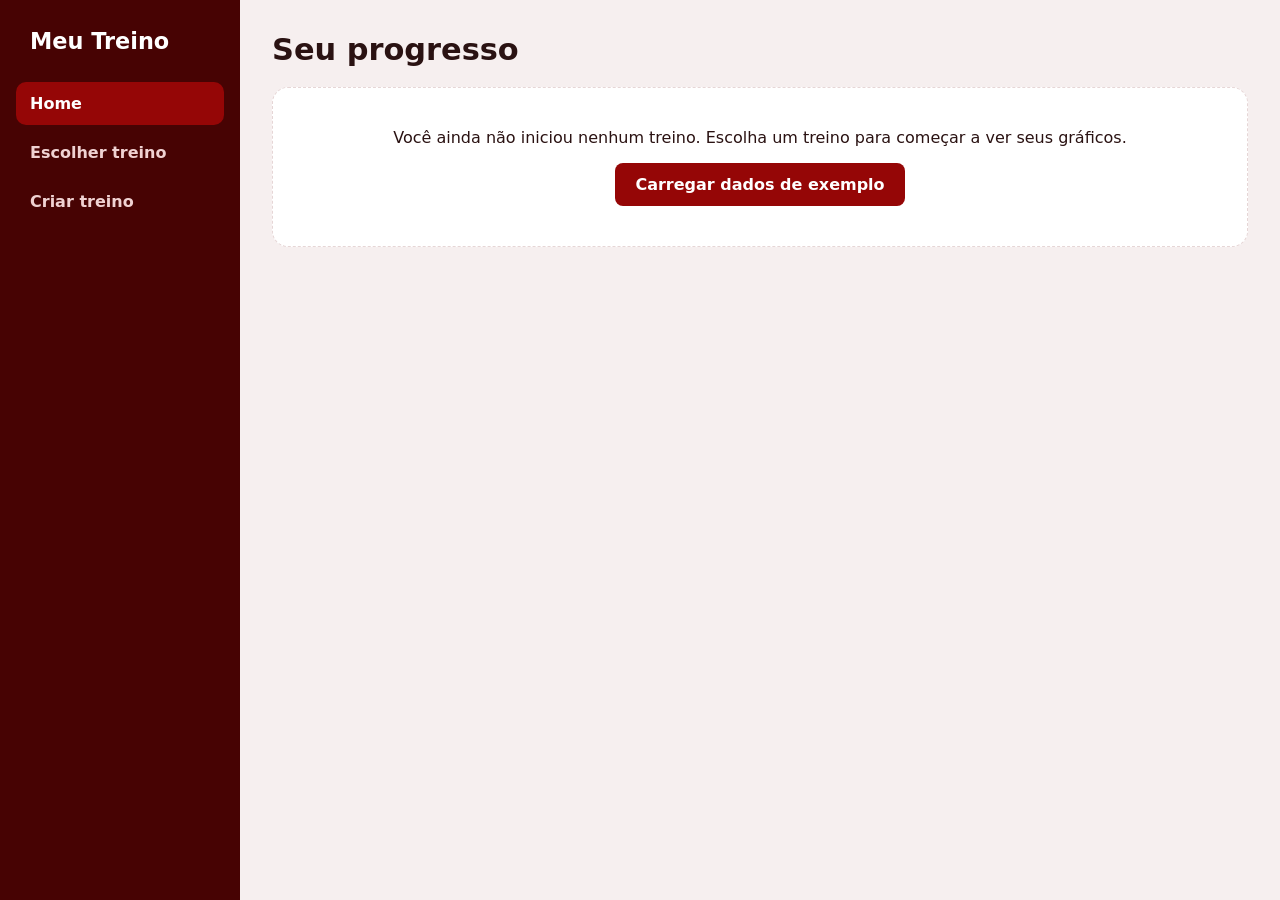
<file: Dashboard/index.html>
<!DOCTYPE html>
<html lang="pt-br">
<head>
    <meta charset="UTF-8">
    <meta name="viewport" content="width=device-width, initial-scale=1.0">
    <title>Dashboard</title>
    <link rel="stylesheet" href="dashboard.css">
</head>
<body>
    <aside class="lateral">
        <p class="marca">Meu Treino</p>
        <nav class="menu" aria-label="Menu principal">
            <a href="#home">Home</a>
            <a href="#escolher">Escolher treino</a>
            <a href="#criar">Criar treino</a>
        </nav>
    </aside>

    <main class="conteudo">
        <section id="home" class="aba" hidden>
            <h1>Seu progresso</h1>

            <div id="vazio-home" class="vazio" hidden>
                <p>Você ainda não iniciou nenhum treino. Escolha um treino para começar a ver seus gráficos.</p>
                <button type="button" id="btn-exemplo">Carregar dados de exemplo</button>
            </div>

            <div id="painel-home">
                <div class="estatisticas">
                    <div class="cartao"><span class="numero" id="est-semana">0</span><span>treinos esta semana</span></div>
                    <div class="cartao"><span class="numero" id="est-mes">0</span><span>treinos neste mês</span></div>
                    <div class="cartao"><span class="numero" id="est-top">-</span><span>treino mais frequente</span></div>
                </div>

                <div class="graficos">
                    <div class="cartao">
                        <h2>Treinos por semana</h2>
                        <p class="sub">Últimas 8 semanas</p>
                        <div id="grafico-semanas" class="barras" role="img"></div>
                    </div>
                    <div class="cartao">
                        <h2>Treinos por grupo</h2>
                        <p class="sub">Todo o histórico</p>
                        <div id="grafico-grupos" class="horizontais" role="img"></div>
                    </div>
                </div>

                <h2 class="titulo-secao">Últimos treinos</h2>
                <ul id="ultimos" class="ultimos"></ul>
                <button type="button" id="btn-limpar" class="link-btn" hidden>Apagar dados de exemplo</button>
            </div>
        </section>

        <section id="escolher" class="aba quadro" hidden>
            <iframe title="Escolher treino" data-src="../escolha-treino/index.html"></iframe>
        </section>

        <section id="criar" class="aba quadro" hidden>
            <iframe title="Criar treino" data-src="../criar-lista-de-treino/criar-lista.html"></iframe>
        </section>
    </main>

    <script src="dashboard.js"></script>
</body>
</html>
</file>
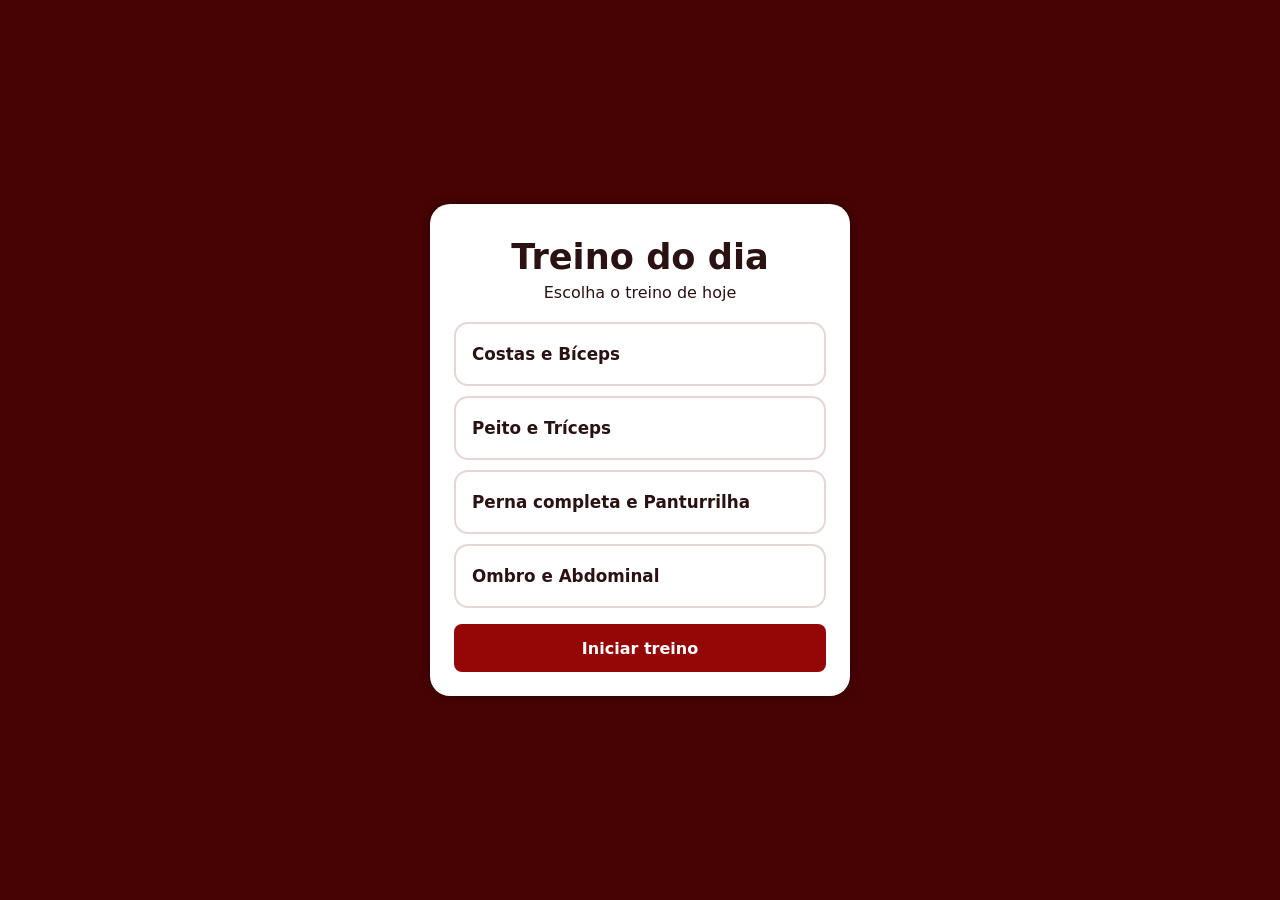
<file: escolha-treino/index.html>
<!DOCTYPE html>
<html lang="pt-br">
<head>
    <meta charset="UTF-8">
    <meta name="viewport" content="width=device-width, initial-scale=1.0">
    <title>Escolha o Treino</title>
    <link rel="stylesheet" href="estilos/style.css">
</head>
<body>
    <main>
        <section class="painel">
            <header>
                <h1>Treino do dia</h1>
                <p>Escolha o treino de hoje</p>
            </header>

            <form id="form-treino" novalidate>
                <fieldset class="treinos">
                    <legend class="sr-only">Treinos disponíveis</legend>

                    <label class="card" data-dia="1">
                        <input type="radio" name="treino" value="costas-biceps" required>
                        <span class="card-corpo">
                            <span class="card-titulo">Costas e Bíceps</span>
                            <span class="card-tag">Sugerido hoje</span>
                        </span>
                    </label>

                    <label class="card" data-dia="2">
                        <input type="radio" name="treino" value="peito-triceps">
                        <span class="card-corpo">
                            <span class="card-titulo">Peito e Tríceps</span>
                            <span class="card-tag">Sugerido hoje</span>
                        </span>
                    </label>

                    <label class="card" data-dia="3">
                        <input type="radio" name="treino" value="perna-panturrilha">
                        <span class="card-corpo">
                            <span class="card-titulo">Perna completa e Panturrilha</span>
                            <span class="card-tag">Sugerido hoje</span>
                        </span>
                    </label>

                    <label class="card" data-dia="4">
                        <input type="radio" name="treino" value="ombro-abdominal">
                        <span class="card-corpo">
                            <span class="card-titulo">Ombro e Abdominal</span>
                            <span class="card-tag">Sugerido hoje</span>
                        </span>
                    </label>
                </fieldset>

                <p id="erro" class="erro" role="alert" hidden>Escolha um treino para continuar.</p>

                <button type="submit">Iniciar treino</button>
            </form>

            <!--<a class="link" href="../criar-lista-de-treino/criar-lista.html">Criar lista de treino</a>
        </section>-->
    </main>
    <script src="script.js"></script>
</body>
</html>
</file>
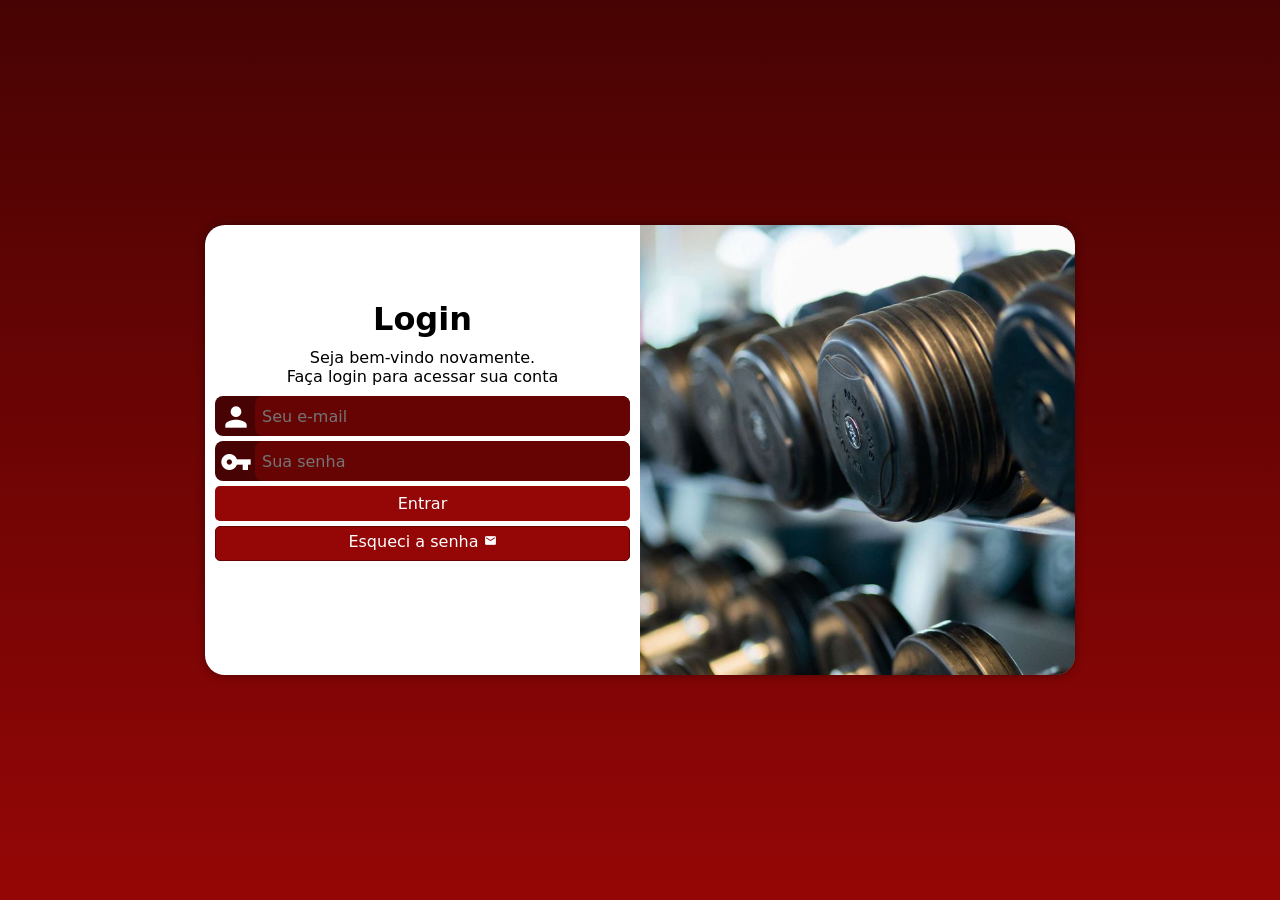
<file: login/index.html>
<!DOCTYPE html>
<html lang="pt-br">
<head>
    <meta charset="UTF-8">
    <meta name="viewport" content="width=device-width, initial-scale=1.0">
    <title>Login</title>
    <link href="https://fonts.googleapis.com/icon?family=Material+Icons"rel="stylesheet">
    <link rel="stylesheet" href="estilos/style.css">
    <link rel="stylesheet" href="estilos/media-query.css">
</head>
<body>
    <main>
        <section id="login">
            <div id="imagem">
            <!--Aqui vai uma imagem na CSS-->
            </div>
            <div id="formulario">
                <h1>Login</h1>
                <p>Seja bem-vindo novamente. <br> Faça login para acessar sua conta</p>
                <form action="login.js" method="post" autocomplete="on">
                    <div class="campo">
                        <i class="material-icons">person</i>
                        <input type="email" name="login" id="ilogin" placeholder="Seu e-mail" autocomplete="email" required maxlength="30">
                        <label for="ilogin">Login</label>
                    </div>
                    <div class="campo">
                        <i class="material-icons">vpn_key</i>
                        <input type="password" name="senha" id="isenha" placeholder="Sua senha" autocomplete="current-password" required minlength="8" maxlength="20">
                        <label for="isenha">Senha</label>
                    </div>
                    <input type="submit" value="Entrar">
                    <a href="esqueci.html" class="botao">Esqueci a senha <i class="material-icons">mail</i></a>
                </form>
            </div>
        </section>
    </main>
</body>
</html>
</file>
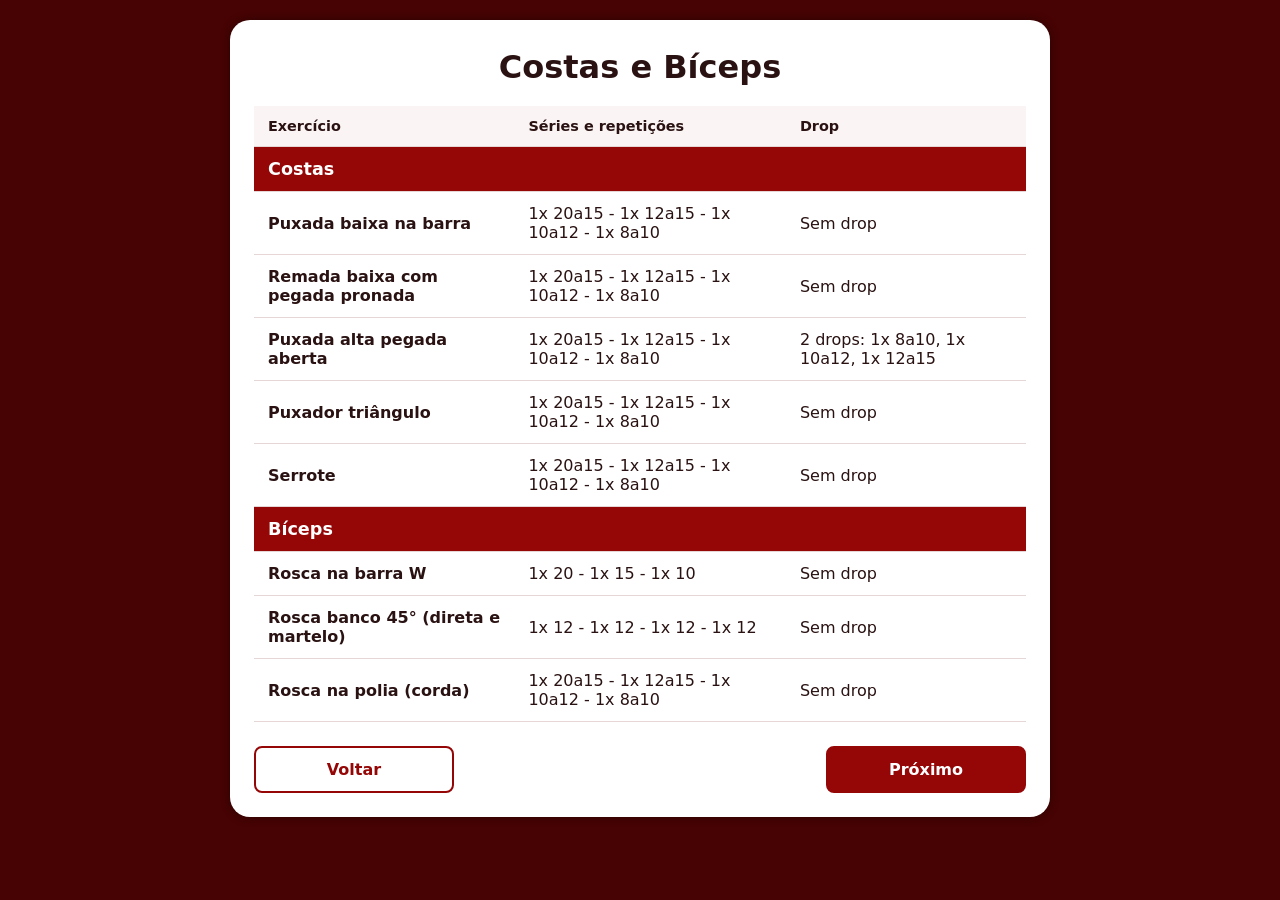
<file: Treinos/costas e biceps/index.html>
<!DOCTYPE html>
<html lang="pt-br">
<head>
    <meta charset="UTF-8">
    <meta name="viewport" content="width=device-width, initial-scale=1.0">
    <link rel="stylesheet" href="../estilo/treino.css">
    <title>Costas e Bíceps</title>
</head>
<body>
    <main class="treino">
        <h1 id="titulo">Costas e Bíceps</h1>

        <table aria-labelledby="titulo">
            <thead>
                <tr>
                    <th scope="col">Exercício</th>
                    <th scope="col">Séries e repetições</th>
                    <th scope="col">Drop</th>
                </tr>
            </thead>

            <tbody>
                <tr class="grupo"><th scope="colgroup" colspan="3">Costas</th></tr>
                <tr>
                    <th scope="row">Puxada baixa na barra</th>
                    <td data-label="Séries e reps">1x 20a15 - 1x 12a15 - 1x 10a12 - 1x 8a10</td>
                    <td data-label="Drop">Sem drop</td>
                </tr>
                <tr>
                    <th scope="row">Remada baixa com pegada pronada</th>
                    <td data-label="Séries e reps">1x 20a15 - 1x 12a15 - 1x 10a12 - 1x 8a10</td>
                    <td data-label="Drop">Sem drop</td>
                </tr>
                <tr>
                    <th scope="row">Puxada alta pegada aberta</th>
                    <td data-label="Séries e reps">1x 20a15 - 1x 12a15 - 1x 10a12 - 1x 8a10</td>
                    <td data-label="Drop">2 drops: 1x 8a10, 1x 10a12, 1x 12a15</td>
                </tr>
                <tr>
                    <th scope="row">Puxador triângulo</th>
                    <td data-label="Séries e reps">1x 20a15 - 1x 12a15 - 1x 10a12 - 1x 8a10</td>
                    <td data-label="Drop">Sem drop</td>
                </tr>
                <tr>
                    <th scope="row">Serrote</th>
                    <td data-label="Séries e reps">1x 20a15 - 1x 12a15 - 1x 10a12 - 1x 8a10</td>
                    <td data-label="Drop">Sem drop</td>
                </tr>
            </tbody>

            <tbody>
                <tr class="grupo"><th scope="colgroup" colspan="3">Bíceps</th></tr>
                <tr>
                    <th scope="row">Rosca na barra W</th>
                    <td data-label="Séries e reps">1x 20 - 1x 15 - 1x 10</td>
                    <td data-label="Drop">Sem drop</td>
                </tr>
                <tr>
                    <th scope="row">Rosca banco 45° (direta e martelo)</th>
                    <td data-label="Séries e reps">1x 12 - 1x 12 - 1x 12 - 1x 12</td>
                    <td data-label="Drop">Sem drop</td>
                </tr>
                <tr>
                    <th scope="row">Rosca na polia (corda)</th>
                    <td data-label="Séries e reps">1x 20a15 - 1x 12a15 - 1x 10a12 - 1x 8a10</td>
                    <td data-label="Drop">Sem drop</td>
                </tr>
            </tbody>
        </table>

        <nav class="navegacao" aria-label="Navegação entre treinos">
            <a class="retorna" href="../../escolha-treino/index.html">Voltar</a>
            <a class="avanca" href="../Peito e triceps/index.html">Próximo</a>
        </nav>
    </main>
</body>
</html>
</file>
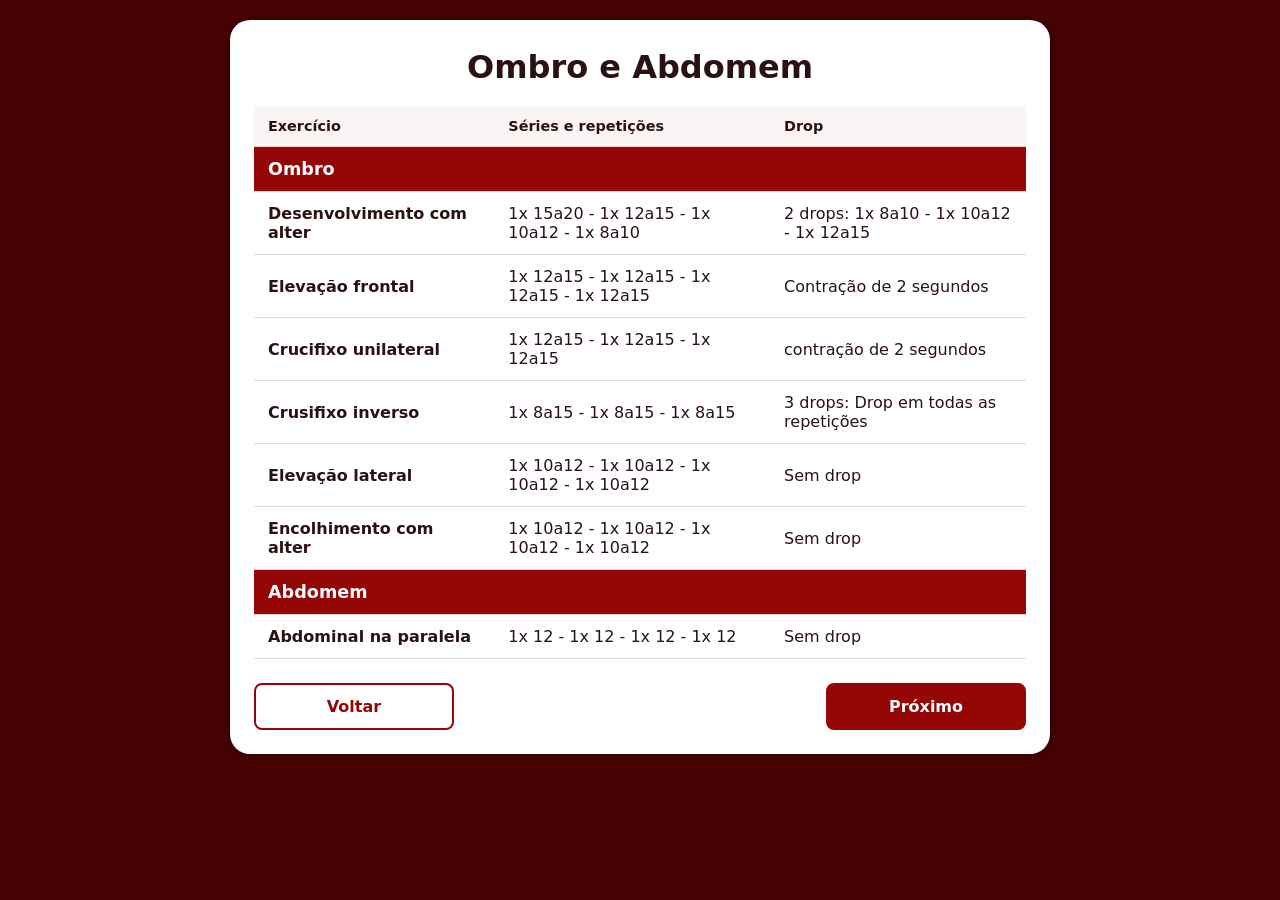
<file: Treinos/ombro e abdomem/index.html>
<!DOCTYPE html>
<html lang="pt-br">
<head>
    <meta charset="UTF-8">
    <meta name="viewport" content="width=device-width, initial-scale=1.0">
    <link rel="stylesheet" href="../estilo/treino.css">
    <title>Costas e Bíceps</title>
</head>
<body>
    <main class="treino">
        <h1 id="titulo">Ombro e Abdomem</h1>

        <table aria-labelledby="titulo">
            <thead>
                <tr>
                    <th scope="col">Exercício</th>
                    <th scope="col">Séries e repetições</th>
                    <th scope="col">Drop</th>
                </tr>
            </thead>

            <tbody>
                <tr class="grupo"><th scope="colgroup" colspan="3">Ombro</th></tr>
                <tr>
                    <th scope="row">Desenvolvimento com alter</th>
                    <td data-label="Séries e reps">1x 15a20 - 1x 12a15 - 1x 10a12 - 1x 8a10</td>
                    <td data-label="Drop">2 drops: 1x 8a10 - 1x 10a12 - 1x 12a15</td>
                </tr>
                <tr>
                    <th scope="row">Elevação frontal</th>
                    <td data-label="Séries e reps">1x 12a15 - 1x 12a15 - 1x 12a15 - 1x 12a15</td>
                    <td data-label="Drop">Contração de 2 segundos</td>
                </tr>
                <tr>
                    <th scope="row">Crucifixo unilateral</th>
                    <td data-label="Séries e reps">1x 12a15 - 1x 12a15 - 1x 12a15</td>
                    <td data-label="Drop">contração de 2 segundos</td>
                </tr>
                <tr>
                    <th scope="row">Crusifixo inverso</th>
                    <td data-label="Séries e reps">1x 8a15 - 1x 8a15 - 1x 8a15</td>
                    <td data-label="Drop">3 drops: Drop em todas as repetições</td>
                </tr>
                <tr>
                    <th scope="row">Elevação lateral</th>
                    <td data-label="Séries e reps">1x 10a12 - 1x 10a12 - 1x 10a12 - 1x 10a12</td>
                    <td data-label="Drop">Sem drop</td>
                </tr>
                <tr>
                    <th scope="row">Encolhimento com alter</th>
                    <td data-label="Séries e reps">1x 10a12 - 1x 10a12 - 1x 10a12 - 1x 10a12</td>
                    <td data-label="Drop">Sem drop</td>
                </tr>
            </tbody>

            <tbody>
                <tr class="grupo"><th scope="colgroup" colspan="3">Abdomem</th></tr>
                <tr>
                    <th scope="row">Abdominal na paralela</th>
                    <td data-label="Séries e reps">1x 12 - 1x 12 - 1x 12 - 1x 12</td>
                    <td data-label="Drop">Sem drop</td>
                </tr>
            </tbody>
        </table>

        <nav class="navegacao" aria-label="Navegação entre treinos">
            <a class="retorna" href="../../escolha-treino/index.html">Voltar</a>
            <a class="avanca" href="../costas e biceps/index.html">Próximo</a>
        </nav>
    </main>
</body>
</html>
</file>
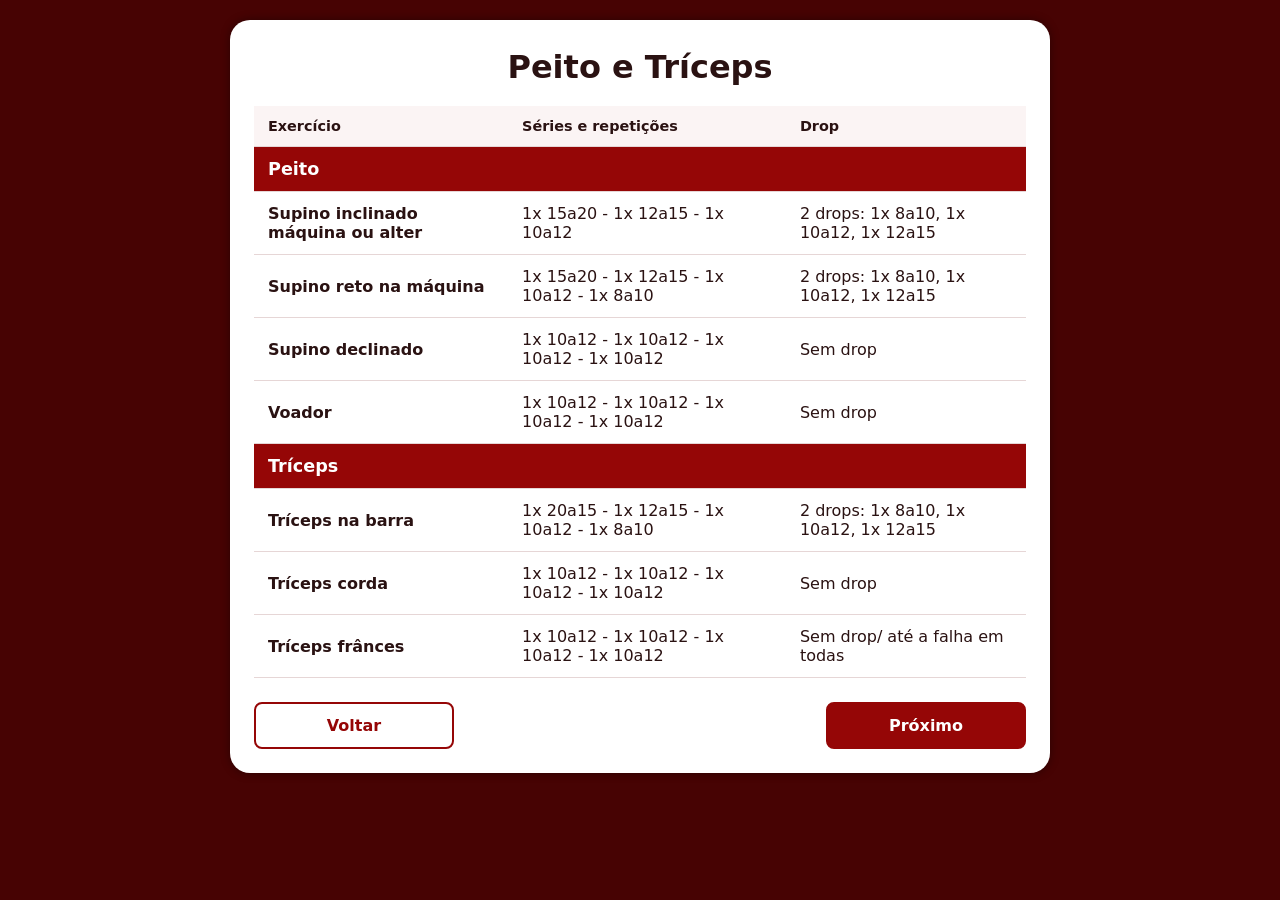
<file: Treinos/Peito e triceps/index.html>
<!DOCTYPE html>
<html lang="pt-br">
<head>
    <meta charset="UTF-8">
    <meta name="viewport" content="width=device-width, initial-scale=1.0">
    <link rel="stylesheet" href="../estilo/treino.css">
    <title>Costas e Bíceps</title>
</head>
<body>
    <main class="treino">
        <h1 id="titulo">Peito e Tríceps</h1>

        <table aria-labelledby="titulo">
            <thead>
                <tr>
                    <th scope="col">Exercício</th>
                    <th scope="col">Séries e repetições</th>
                    <th scope="col">Drop</th>
                </tr>
            </thead>

            <tbody>
                <tr class="grupo"><th scope="colgroup" colspan="3">Peito</th></tr>
                <tr>
                    <th scope="row">Supino inclinado máquina ou alter</th>
                    <td data-label="Séries e reps">1x 15a20 - 1x 12a15 - 1x 10a12</td>
                    <td data-label="Drop">2 drops: 1x 8a10, 1x 10a12, 1x 12a15</td>
                </tr>
                <tr>
                    <th scope="row">Supino reto na máquina</th>
                    <td data-label="Séries e reps">1x 15a20 - 1x 12a15 - 1x 10a12 - 1x 8a10</td>
                    <td data-label="Drop">2 drops: 1x 8a10, 1x 10a12, 1x 12a15</td>
                </tr>
                <tr>
                    <th scope="row">Supino declinado</th>
                    <td data-label="Séries e reps">1x 10a12 - 1x 10a12 - 1x 10a12 - 1x 10a12</td>
                    <td data-label="Drop">Sem drop</td>
                </tr>
                <tr>
                    <th scope="row">Voador</th>
                    <td data-label="Séries e reps">1x 10a12 - 1x 10a12 - 1x 10a12 - 1x 10a12</td>
                    <td data-label="Drop">Sem drop</td>
                </tr>
            </tbody>

            <tbody>
                <tr class="grupo"><th scope="colgroup" colspan="3">Tríceps</th></tr>
                <tr>
                    <th scope="row">Tríceps na barra</th>
                    <td data-label="Séries e reps">1x 20a15 - 1x 12a15 - 1x 10a12 - 1x 8a10</td>
                    <td data-label="Drop">2 drops: 1x 8a10, 1x 10a12, 1x 12a15</td>
                </tr>
                <tr>
                    <th scope="row">Tríceps corda</th>
                    <td data-label="Séries e reps">1x 10a12 - 1x 10a12 - 1x 10a12 - 1x 10a12</td>
                    <td data-label="Drop">Sem drop</td>
                </tr>
                <tr>
                    <th scope="row">Tríceps frânces</th>
                    <td data-label="Séries e reps">1x 10a12 - 1x 10a12 - 1x 10a12 - 1x 10a12</td>
                    <td data-label="Drop">Sem drop/ até a falha em todas</td>
                </tr>
            </tbody>
        </table>

        <nav class="navegacao" aria-label="Navegação entre treinos">
            <a class="retorna" href="../../escolha-treino/index.html">Voltar</a>
            <a class="avanca" href="../perna e panturrilha/index.html">Próximo</a>
        </nav>
    </main>
</body>
</html>
</file>
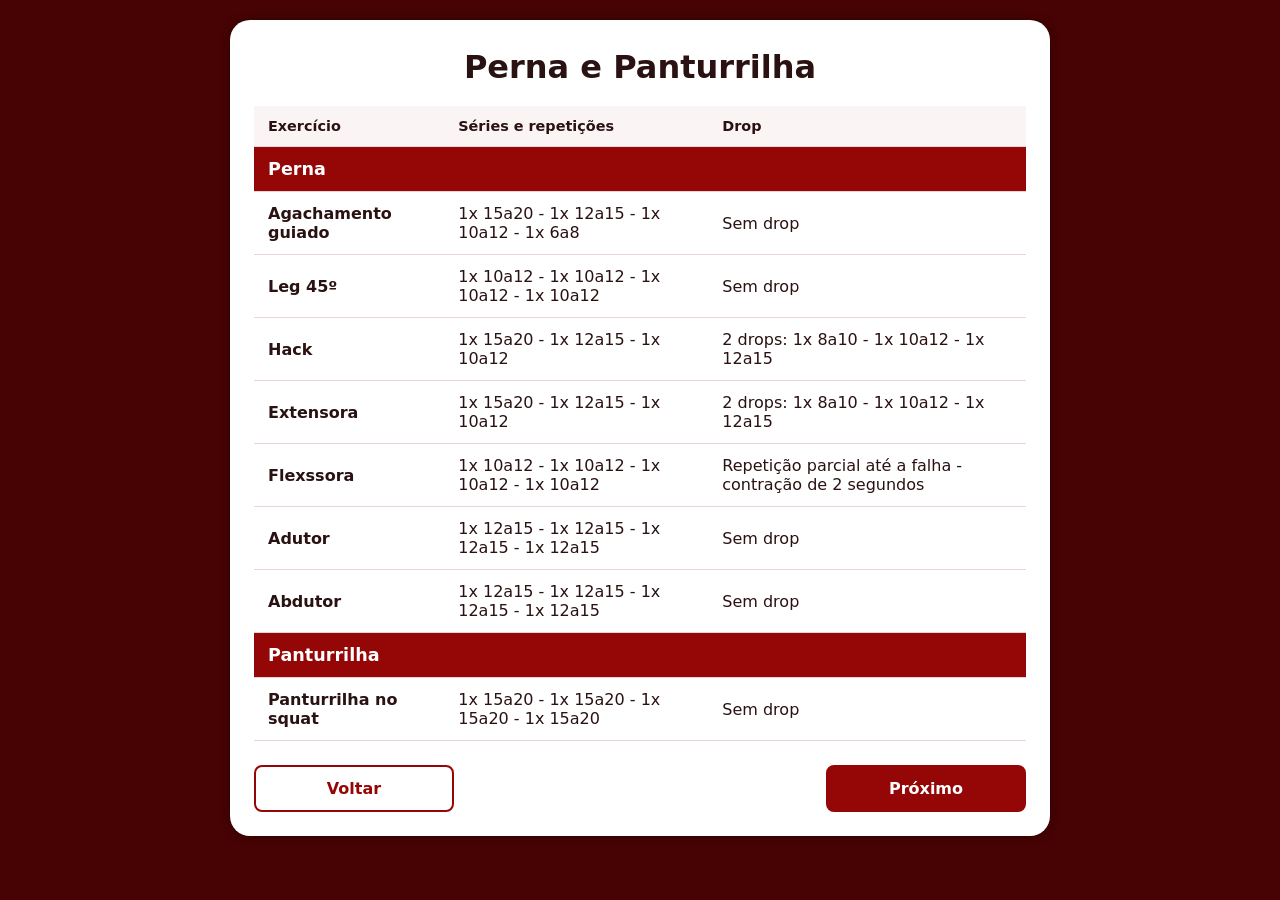
<file: Treinos/perna e panturrilha/index.html>
<!DOCTYPE html>
<html lang="pt-br">
<head>
    <meta charset="UTF-8">
    <meta name="viewport" content="width=device-width, initial-scale=1.0">
    <link rel="stylesheet" href="../estilo/treino.css">
    <title>Costas e Bíceps</title>
</head>
<body>
    <main class="treino">
        <h1 id="titulo">Perna e Panturrilha</h1>

        <table aria-labelledby="titulo">
            <thead>
                <tr>
                    <th scope="col">Exercício</th>
                    <th scope="col">Séries e repetições</th>
                    <th scope="col">Drop</th>
                </tr>
            </thead>

            <tbody>
                <tr class="grupo"><th scope="colgroup" colspan="3">Perna</th></tr>
                <tr>
                    <th scope="row">Agachamento guiado</th>
                    <td data-label="Séries e reps">1x 15a20 - 1x 12a15 - 1x 10a12 - 1x 6a8</td>
                    <td data-label="Drop">Sem drop</td>
                </tr>
                <tr>
                    <th scope="row">Leg 45º</th>
                    <td data-label="Séries e reps">1x 10a12 - 1x 10a12 - 1x 10a12 - 1x 10a12</td>
                    <td data-label="Drop">Sem drop</td>
                </tr>
                <tr>
                    <th scope="row">Hack</th>
                    <td data-label="Séries e reps">1x 15a20 - 1x 12a15 - 1x 10a12</td>
                    <td data-label="Drop">2 drops: 1x 8a10 - 1x 10a12 - 1x 12a15</td>
                </tr>
                <tr>
                    <th scope="row">Extensora</th>
                    <td data-label="Séries e reps">1x 15a20 - 1x 12a15 - 1x 10a12</td>
                    <td data-label="Drop">2 drops: 1x 8a10 - 1x 10a12 - 1x 12a15</td>
                </tr>
                <tr>
                    <th scope="row">Flexssora</th>
                    <td data-label="Séries e reps">1x 10a12 - 1x 10a12 - 1x 10a12 - 1x 10a12</td>
                    <td data-label="Drop">Repetição parcial até a falha - contração de 2 segundos </td>
                </tr>
                <tr>
                    <th scope="row">Adutor</th>
                    <td data-label="Séries e reps">1x 12a15 - 1x 12a15 - 1x 12a15 - 1x 12a15</td>
                    <td data-label="Drop">Sem drop</td>
                </tr>
                <tr>
                    <th scope="row">Abdutor</th>
                    <td data-label="Séries e reps">1x 12a15 - 1x 12a15 - 1x 12a15 - 1x 12a15</td>
                    <td data-label="Drop">Sem drop</td>
                </tr>
            </tbody>

            <tbody>
                <tr class="grupo"><th scope="colgroup" colspan="3">Panturrilha</th></tr>
                <tr>
                    <th scope="row">Panturrilha no squat</th>
                    <td data-label="Séries e reps">1x 15a20 - 1x 15a20 - 1x 15a20 - 1x 15a20</td>
                    <td data-label="Drop">Sem drop</td>
                </tr>
            </tbody>
        </table>

        <nav class="navegacao" aria-label="Navegação entre treinos">
            <a class="retorna" href="../../escolha-treino/index.html">Voltar</a>
            <a class="avanca" href="../ombro e abdomem/index.html">Próximo</a>
        </nav>
    </main>
</body>
</html>
</file>
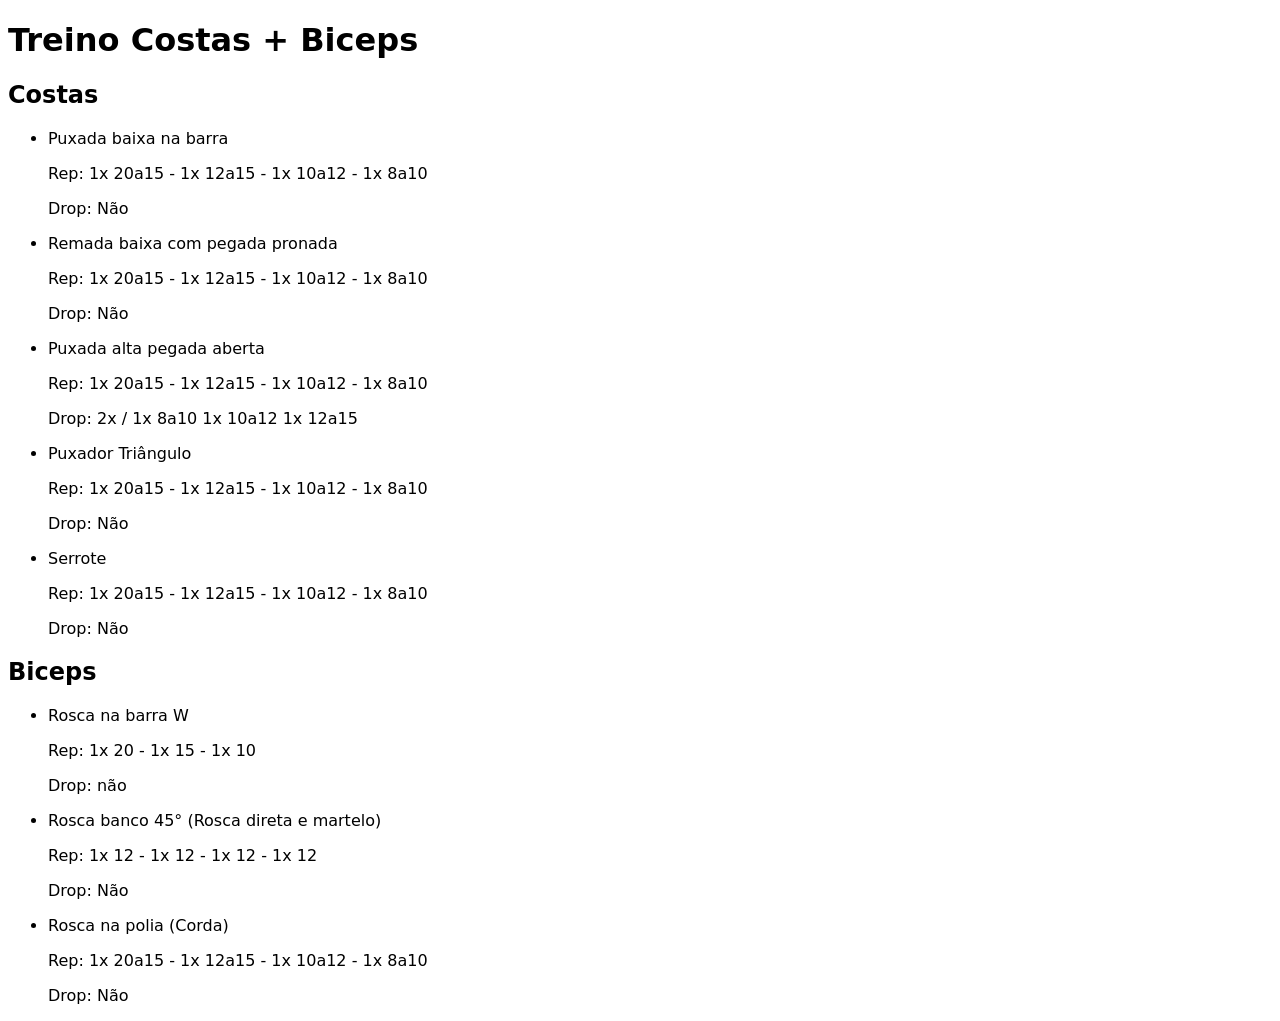
<file: escolha-treino/Treinos/costas e biceps/index.html>
<!DOCTYPE html>
<html lang="pt-br">
<head>
    <meta charset="UTF-8">
    <meta name="viewport" content="width=device-width, initial-scale=1.0">
    <link rel="stylesheet" href="estilo/style.css">
    <title>Costas e biceps</title>
</head>
<body>
    <h1>Treino Costas + Biceps</h1>
    <h2>Costas</h2>
    <ul disck>
        <li>Puxada baixa na barra</li>
        <p>Rep: 1x 20a15 - 1x 12a15 - 1x 10a12 - 1x 8a10</p>
        <p>Drop: Não</p>
        <li>Remada baixa com pegada pronada</li>
        <p>Rep: 1x 20a15 - 1x 12a15 - 1x 10a12 - 1x 8a10</p>
        <p>Drop: Não</p>
        <li>Puxada alta pegada aberta</li>
        <p>Rep: 1x 20a15 - 1x 12a15 - 1x 10a12 - 1x 8a10</p>
        <p>Drop: 2x / 1x 8a10 1x 10a12 1x 12a15</p>
        <li>Puxador Triângulo</li>
        <p>Rep: 1x 20a15 - 1x 12a15 - 1x 10a12 - 1x 8a10</p>
        <p>Drop: Não</p>
        <li>Serrote</li>
        <p>Rep: 1x 20a15 - 1x 12a15 - 1x 10a12 - 1x 8a10</p>
        <p>Drop: Não</p>
    </ul>
    <h2>Biceps</h2>
    <ul>
        <li>Rosca na barra W</li>
        <p>Rep: 1x 20 - 1x 15 - 1x 10</p>
        <p>Drop: não</p>
        <li>Rosca banco 45° (Rosca direta e martelo)</li>
        <p>Rep: 1x 12 - 1x 12 - 1x 12 - 1x 12</p>
        <p>Drop: Não</p>
        <li>Rosca na polia (Corda)</li>
        <p>Rep: 1x 20a15 - 1x 12a15 - 1x 10a12 - 1x 8a10</p>
        <p>Drop: Não</p>
    </ul>
</body>
</html>
</file>
<file: Dashboard/dashboard.css>
@charset "UTF-8";

:root {
    --branco: #fff;
    --vermelho-escuro: #950606;
    --vermelho-intenso: #470303;
    --vermelho-vivo: #cf0808;
    --texto: #2a1212;
    --borda: #e6d6d6;
    --fundo: #f6efef;
    --suave: #7a5a5a;
}

* {
    font-family: system-ui, -apple-system, BlinkMacSystemFont, 'Segoe UI', Roboto, Oxygen, Ubuntu, Cantarell, 'Open Sans', 'Helvetica Neue', sans-serif;
    padding: 0;
    margin: 0;
    box-sizing: border-box;
}

body {
    display: grid;
    grid-template-columns: 240px minmax(0, 1fr);
    grid-template-rows: minmax(0, 1fr);
    height: 100vh;
    color: var(--texto);
    background: var(--fundo);
}

/* ---------- Menu lateral ---------- */
.lateral {
    background: var(--vermelho-intenso);
    padding: 28px 16px;
}

.marca {
    color: var(--branco);
    font-size: 1.4em;
    font-weight: 700;
    padding: 0 14px;
    margin-bottom: 28px;
}

.menu { display: grid; gap: 6px; }

.menu a {
    padding: 12px 14px;
    border-radius: 10px;
    color: #f0d2d2;
    font-weight: 600;
    text-decoration: none;
}

.menu a:hover { background: rgba(255, 255, 255, 0.1); }

.menu a[aria-current="page"] {
    background: var(--vermelho-escuro);
    color: var(--branco);
}

.menu a:focus-visible { outline: 3px solid var(--branco); outline-offset: 2px; }

/* ---------- Conteúdo ---------- */
.conteudo { height: 100%; overflow: auto; }

.aba[hidden] { display: none; }
.aba.quadro { height: 100%; }
.aba iframe { display: block; width: 100%; height: 100%; border: 0; }

#home { padding: 32px; max-width: 1100px; }
#home h1 { font-size: 1.9em; margin-bottom: 20px; }

.cartao {
    background: var(--branco);
    border: 1px solid var(--borda);
    border-radius: 16px;
    padding: 20px;
}

.cartao h2 { font-size: 1.1em; }
.sub { font-size: 0.85em; color: var(--suave); }

.estatisticas {
    display: grid;
    grid-template-columns: repeat(auto-fit, minmax(170px, 1fr));
    gap: 12px;
    margin-bottom: 16px;
}

.estatisticas .cartao { display: flex; flex-direction: column; gap: 4px; }
.numero { font-size: 2em; font-weight: 700; color: var(--vermelho-escuro); }

.graficos {
    display: grid;
    grid-template-columns: repeat(auto-fit, minmax(300px, 1fr));
    gap: 16px;
}

/* Gráfico de colunas: a altura vem da variável --p (0 a 100) definida no JS */
.barras { display: flex; align-items: flex-end; gap: 8px; margin-top: 16px; }

.coluna {
    flex: 1;
    display: flex;
    flex-direction: column;
    justify-content: flex-end;
    align-items: center;
    gap: 4px;
    font-size: 0.8em;
}

.barra {
    width: 100%;
    height: calc(var(--p) * 1.4px);
    min-height: 3px;
    background: var(--vermelho-escuro);
    border-radius: 6px 6px 0 0;
}

.coluna.atual .barra { background: var(--vermelho-vivo); }
.coluna .rotulo { color: var(--suave); }

/* Gráfico de barras horizontais */
.horizontais { display: grid; gap: 12px; margin-top: 16px; }

.linha {
    display: grid;
    grid-template-columns: minmax(90px, 150px) 1fr 24px;
    gap: 10px;
    align-items: center;
    font-size: 0.9em;
}

.trilho { height: 14px; background: var(--fundo); border-radius: 7px; overflow: hidden; }
.preenche { height: 100%; width: calc(var(--p) * 1%); background: var(--vermelho-escuro); border-radius: 7px; }

.titulo-secao { margin: 28px 0 12px; font-size: 1.2em; }

.ultimos { list-style: none; display: grid; gap: 10px; }

.ultimos li {
    background: var(--branco);
    border: 1px solid var(--borda);
    border-left: 5px solid var(--vermelho-escuro);
    border-radius: 12px;
    padding: 14px 16px;
}

.ultimos strong { display: block; }
.ultimos time { font-size: 0.85em; color: var(--suave); }
.ultimos p { margin-top: 6px; font-size: 0.92em; }

.vazio { text-align: center; padding: 40px 20px; background: var(--branco); border-radius: 16px; border: 1px dashed var(--borda); }
.vazio p { margin-bottom: 16px; }

.vazio button, .link-btn { cursor: pointer; font-size: 1em; }

.vazio button {
    padding: 12px 20px;
    color: var(--branco);
    background: var(--vermelho-escuro);
    border: none;
    border-radius: 8px;
    font-weight: 600;
}

.link-btn { margin-top: 20px; background: none; border: none; color: var(--vermelho-escuro); text-decoration: underline; }

/* ---------- Celular: menu vira barra inferior ---------- */
@media (max-width: 720px) {
    body { grid-template-columns: 1fr; grid-template-rows: minmax(0, 1fr) auto; height: 100dvh; }
    .lateral { grid-row: 2; padding: 8px; }
    .marca { display: none; }
    .menu { grid-auto-flow: column; grid-auto-columns: 1fr; gap: 4px; }
    .menu a { text-align: center; font-size: 0.85em; padding: 10px 4px; }
    #home { padding: 20px 16px; }
}
</file>
<file: escolha-treino/estilos/style.css>
@charset "UTF-8";

/*
    Paleta de cores
    Branco: #FFFFFF
    Vermelho Escuro: #950606
    Vermelho Intenso: #470303
    Vermelho Vivo: #CF0808
*/

:root {
    --branco: #fff;
    --vermelho-escuro: #950606;
    --vermelho-intenso: #470303;
    --vermelho-vivo: #cf0808;
    --texto: #2a1212;
    --borda: #e6d6d6;
    --fundo-suave: #fbf4f4;
}

* {
    font-family: system-ui, -apple-system, BlinkMacSystemFont, 'Segoe UI', Roboto, Oxygen, Ubuntu, Cantarell, 'Open Sans', 'Helvetica Neue', sans-serif;
    padding: 0;
    margin: 0;
    box-sizing: border-box;
}

body {
    background-color: var(--vermelho-intenso);
    color: var(--texto);
    min-height: 100vh;
}

main {
    min-height: 100vh;
    display: grid;
    place-items: center;
    padding: 20px;
}

.painel {
    width: 100%;
    max-width: 420px;
    background-color: var(--branco);
    border-radius: 20px;
    box-shadow: 0 0 10px rgba(0, 0, 0, 0.4);
    padding: 32px 24px 24px;
}

.painel header {
    text-align: center;
    margin-bottom: 20px;
}

.painel h1 {
    font-size: 2.2em;
}

.painel header p {
    margin-top: 6px;
}

.treinos {
    border: none;
    display: grid;
    gap: 10px;
}

.card {
    display: block;
    cursor: pointer;
    position: relative;
}

/* o radio fica escondido, mas continua acessível pelo teclado */
.card input {
    position: absolute;
    opacity: 0;
    inset: 0;
    width: 100%;
    height: 100%;
    cursor: pointer;
}

.card-corpo {
    display: flex;
    flex-direction: column;
    justify-content: center;
    gap: 2px;
    min-height: 64px;
    padding: 12px 16px;
    border: 2px solid var(--borda);
    border-radius: 14px;
    background-color: var(--branco);
    transition: border-color 0.15s, background-color 0.15s;
}

.card-titulo {
    font-size: 1.05em;
    font-weight: 600;
}

.card-tag {
    display: none;
    font-size: 0.8em;
    color: var(--vermelho-escuro);
}

.card.sugerido .card-tag {
    display: block;
}

.card:hover .card-corpo {
    border-color: var(--vermelho-escuro);
}

.card input:checked + .card-corpo {
    border-color: var(--vermelho-escuro);
    background-color: var(--vermelho-escuro);
    color: var(--branco);
}

.card input:checked + .card-corpo .card-tag {
    color: var(--branco);
}

.card input:focus-visible + .card-corpo {
    outline: 3px solid var(--vermelho-vivo);
    outline-offset: 2px;
}

.erro {
    margin-top: 12px;
    text-align: center;
    color: var(--vermelho-vivo);
    font-size: 0.9em;
}

button[type="submit"] {
    display: block;
    width: 100%;
    height: 48px;
    margin-top: 16px;
    font-size: 1em;
    font-weight: 600;
    background-color: var(--vermelho-escuro);
    color: var(--branco);
    border: none;
    border-radius: 8px;
    cursor: pointer;
}

button[type="submit"]:hover {
    background-color: var(--vermelho-vivo);
}

button[type="submit"]:focus-visible {
    outline: 3px solid var(--vermelho-vivo);
    outline-offset: 2px;
}

.link {
    display: block;
    text-align: center;
    text-decoration: underline;
    color: var(--vermelho-escuro);
    margin-top: 20px;
}

.sr-only {
    position: absolute;
    width: 1px;
    height: 1px;
    overflow: hidden;
    clip: rect(0 0 0 0);
    white-space: nowrap;
}

@media (prefers-reduced-motion: reduce) {
    .card-corpo { transition: none; }
}

.painel.largo {
    max-width: 560px;
}

.bloco {
    display: flex;
    flex-direction: column;
    gap: 4px;
    margin-bottom: 14px;
}

.bloco label {
    font-size: 0.9em;
    font-weight: 600;
}

.bloco input {
    height: 44px;
    padding: 0 12px;
    font-size: 1em;
    border: 2px solid var(--borda);
    border-radius: 10px;
}

.bloco input:focus-visible {
    outline: 3px solid var(--vermelho-vivo);
    outline-offset: 1px;
}

/* só marca como inválido depois que a pessoa interage */
.bloco input:user-invalid {
    border-color: var(--vermelho-vivo);
}

.novo-exercicio {
    display: grid;
    grid-template-columns: repeat(3, 1fr);
    column-gap: 10px;
    padding: 14px;
    margin-bottom: 16px;
    border: 2px solid var(--borda);
    border-radius: 14px;
}

.novo-exercicio legend {
    padding: 0 6px;
    font-weight: 600;
}

.novo-exercicio .nome-ex,
.novo-exercicio .secundario {
    grid-column: 1 / -1;
}

button.secundario {
    height: 44px;
    font-size: 1em;
    font-weight: 600;
    color: var(--vermelho-escuro);
    background-color: var(--branco);
    border: 2px solid var(--vermelho-escuro);
    border-radius: 8px;
    cursor: pointer;
}

button.secundario:hover {
    background-color: var(--fundo-suave);
}

#lista-exercicios {
    list-style: none;
    display: grid;
    gap: 8px;
}

.item {
    display: flex;
    align-items: center;
    justify-content: space-between;
    gap: 12px;
    padding: 10px 14px;
    background-color: var(--fundo-suave);
    border-radius: 12px;
}

.item-nome,
.item-meta {
    display: block;
}

.item-meta {
    font-size: 0.85em;
}

.remover {
    padding: 6px 10px;
    font-size: 0.85em;
    color: var(--vermelho-escuro);
    background: none;
    border: none;
    text-decoration: underline;
    cursor: pointer;
}

.vazio {
    text-align: center;
    font-size: 0.9em;
    color: #7a5a5a;
}

#msg {
    margin-top: 12px;
    text-align: center;
    font-size: 0.9em;
}

#msg.erro { color: var(--vermelho-vivo); }
#msg.ok   { color: #1d6b2f; }

@media (max-width: 420px) {
    .novo-exercicio { grid-template-columns: 1fr 1fr; }
}
</file>
<file: login/estilos/style.css>
@charset "UTF-8";

/*
    Paleta de cores 
    Branco:
    Preto:
    Vermelho Escuro: #950606
    Vermelho Intenso: #470303
    Vermelho Vivo: #CF0808
*/

*{
    font-family: system-ui, -apple-system, BlinkMacSystemFont, 'Segoe UI', Roboto, Oxygen, Ubuntu, Cantarell, 'Open Sans', 'Helvetica Neue', sans-serif;
    padding: 0px;
    margin: 0px;
    box-sizing: border-box;
}

body,html{
    background-color: #470303;
    height: 100vh;
    width: 100vw;
}

main{
    position: relative;
    height: 100vh;
    width: 100vw;
}

section#login{
    position: absolute;
    top: 50%;
    left: 50%;
    transform: translate(-50%,-50%);
    overflow: hidden;
    background-color: white;
    width: 260px;
    height: 500px;
    border-radius: 20px;
    box-shadow: 0px 0px 10px rgba(0, 0, 0, 0.404);

    /*transition: width 0.3s, height 0.3s;
    transition-timing-function: ease;*/
}

section#login > div#imagem{
    display: block;
    background: #470303 url(../imagens/pesos.jpg) no-repeat;
    height: 200px;
    background-size: cover;
}

section#login > div#formulario{
    display: block;
    padding: 10px
}

div#formulario > h1{
    text-align: center;
    margin: bottom 10px;
}

div#formulario > p{
    font-size: 0.8em;
    text-align: center;
    margin: 10px 0px;
}

form > div.campo{
    background-color: #470303;
    display: block;
    width: 100%;
    height: 40px;
    border-radius: 8px;
    margin: 5px 0px;
}

div.campo > label{
    display: none;
}

div.campo > i{
    color: white;
    font-size: 2em;
    width: 40px;
    padding: 5px;
}

div.campo > input:focus-within{
    background-color: white;
}

div.campo > input{
    background-color: #660404;
    font-size: 1em;
    width: calc(100% - 40px);
    height: 100%;
    border: 0px;
    border-radius: 8px;
    padding: 7px;
    transform: translate(40px,-42px);
}

form > input[type=submit]{
    display: block;
    font-size: 1em;
    width: 100%;
    height: 35px;
    background-color: #950606;
    color: white;
    border: none;
    border-radius: 5px;
    cursor: pointer;
}

form > input[type=submit]:hover{
    background-color: #470303;
}

form > a.botao{
    display: block;
    text-align: center;
    font-size: 1em;
    width: 100%;
    height: 35px;
    padding-top: 5px;
    margin-top: 5px;
    background-color: #950606;
    color: white;
    border: 1px solid #660404;
    border-radius: 5px;
    text-decoration: none;
}

form > a.botao:hover{
    background-color: #470303;
}

form > a.botao > i{
    font-size: 0.8em;
}
</file>
<file: login/estilos/media-query.css>
@charset "UTF-8";


@media screen and (min-width: 768px) and (max-width: 992px){ /*CONFIGURAÇÃO PARA TABLET*/
    body{
        background-image: linear-gradient(to top, #950606, #470303);
    }
    section#login{
        width: 80vw;
        height: 350px;
    }
    section#login > div#imagem{
        float: left;
        width: 30%;
        height: 100%;
    }
    section#login > div#formulario{
        float: right;
        width: 70%;
        margin-top: 25px;
    }
}

@media screen and (min-width: 992px) { /*CONFIGURAÇÃO PARA TELAS GRANDES (PC, TV, ENTRE OUTROS)*/
    body{
        background-image: linear-gradient(to top, #950606, #470303);
    }
    section#login{
        width: 870px;
        height: 450px;
    }
    section#login > div#imagem{
        float: right;
        width: 50%;
        height: 100%;
    }
    section#login > div#formulario{
        float: left;
        width: 50%;
        margin-top: 65px;
    }

    div#formulario > h1{
        font-size: 2em;
    }

    div#formulario > p{
        font-size: 1em;
    }
    
}
</file>
<file: Treinos/estilo/treino.css>
@charset "UTF-8";

/*
    Paleta: Vermelho Escuro #950606 | Vermelho Intenso #470303 | Vermelho Vivo #CF0808
*/

:root {
    --branco: #fff;
    --vermelho-escuro: #950606;
    --vermelho-intenso: #470303;
    --vermelho-vivo: #cf0808;
    --texto: #2a1212;
    --borda: #e6d6d6;
    --fundo-suave: #fbf4f4;
}

* {
    font-family: system-ui, -apple-system, BlinkMacSystemFont, 'Segoe UI', Roboto, Oxygen, Ubuntu, Cantarell, 'Open Sans', 'Helvetica Neue', sans-serif;
    padding: 0;
    margin: 0;
    box-sizing: border-box;
}

body {
    background-color: var(--vermelho-intenso);
    color: var(--texto);
    min-height: 100vh;
    padding: 20px;
}

.treino {
    max-width: 820px;
    margin: 0 auto;
    background-color: var(--branco);
    border-radius: 20px;
    box-shadow: 0 0 10px rgba(0, 0, 0, 0.4);
    padding: 28px 24px 24px;
}

.treino h1 {
    text-align: center;
    font-size: 2em;
    margin-bottom: 20px;
}

table {
    width: 100%;
    border-collapse: collapse;
}

th, td {
    padding: 12px 14px;
    text-align: left;
    border-bottom: 1px solid var(--borda);
}

thead th {
    background-color: var(--fundo-suave);
    font-size: 0.9em;
}

tr.grupo th {
    background-color: var(--vermelho-escuro);
    color: var(--branco);
    font-size: 1.1em;
}

tbody th[scope="row"] {
    font-weight: 600;
}

.navegacao {
    display: flex;
    justify-content: space-between;
    gap: 12px;
    margin-top: 24px;
}

.navegacao a {
    flex: 1;
    max-width: 200px;
    padding: 12px;
    text-align: center;
    font-weight: 600;
    text-decoration: none;
    border-radius: 8px;
}

.retorna {
    color: var(--vermelho-escuro);
    border: 2px solid var(--vermelho-escuro);
}

.avanca {
    color: var(--branco);
    background-color: var(--vermelho-escuro);
    border: 2px solid var(--vermelho-escuro);
}

.navegacao a:hover { border-color: var(--vermelho-vivo); }
.avanca:hover { background-color: var(--vermelho-vivo); }

.navegacao a:focus-visible {
    outline: 3px solid var(--vermelho-vivo);
    outline-offset: 2px;
}

/* Celular: cada exercício vira um bloco, sem rolagem lateral */
@media (max-width: 640px) {
    table, tbody, tr, th, td { display: block; }

    thead {
        position: absolute;
        width: 1px;
        height: 1px;
        overflow: hidden;
        clip: rect(0 0 0 0);
    }

    tr.grupo { margin-top: 16px; }
    tr.grupo:first-child { margin-top: 0; }

    tbody tr:not(.grupo) {
        padding: 10px 0;
        border-bottom: 1px solid var(--borda);
    }

    th, td { border: none; padding: 4px 8px; }

    td::before {
        content: attr(data-label) ": ";
        font-weight: 600;
    }
}
</file>
<file: escolha-treino/Treinos/costas e biceps/estilo/style.css>
@charset "UTF-8";


*{
    font-family: system-ui, -apple-system, BlinkMacSystemFont, 'Segoe UI', Roboto, Oxygen, Ubuntu, Cantarell, 'Open Sans', 'Helvetica Neue', sans-serif;
    
}
</file>
